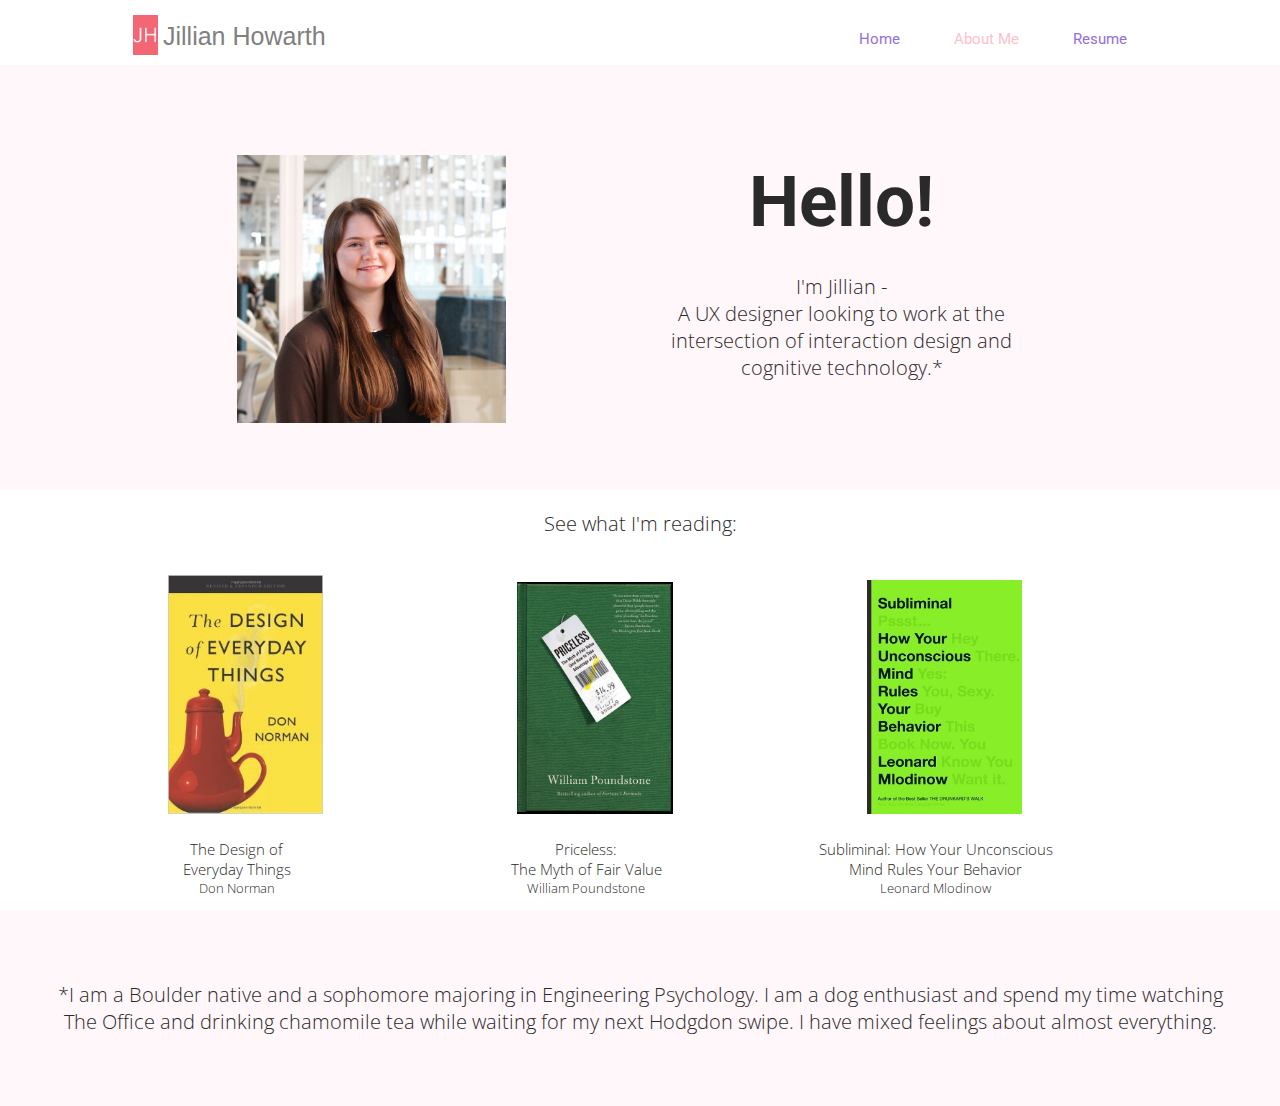
<file: bio.html>
<!DOCTYPE html>

<html>
<head>
	<link rel="stylesheet" type="text/css" href="bio.css">
	<link href="https://fonts.googleapis.com/css?family=Open+Sans" rel="stylesheet">
	<link href="https://fonts.googleapis.com/css?family=Roboto" rel="stylesheet">
	<title>Jillian Howarth &verbar; About </title>
	<link rel="shortcut icon" href="images/logo2.png" />
	<meta charset="utf-8" />
</head>

<body>
<div class="heading">
	<div class="logo">
		<img alt="Jillian Howarth Logo" src="images/logo.png" class="logo-img">
		<h1>Jillian Howarth</h1>
	</div>
	<nav class="navbar">
		<ul>
			<li> <a href="index.html"> Home </a></li>
			<li> <a href="bio.html" class="current"> About Me </a></li>
			<li> <a href="resume.html"> Resume </a></li>
		</ul>
	</nav>
</div>

<div class="about-wrapper">
	<div class="about-me">
		<img alt="Photo of Jillian Howarth" src="images/linkedin.jpg" class="me">
		<div class="paragraph">
			<h1>Hello!</h1>
			<h3>I'm Jillian &#45; <br>
			A UX designer looking to work at the intersection of interaction design and cognitive technology.&midast;</h3>
		</div>
	</div>
</div>
<div class="reading-wrapper">
	<h3> See what I'm reading: </h3>
	<div class="books-wrapper">
		<div class="book-title">
			<img alt="Design of Everyday Things Book" src="images/designofthings.jpg" class="book-image">
			<h4>The Design of <br> Everyday Things <br>  </h4>
			<p>Don Norman</p>
		</div>
		<div class="book-title">
			<img alt="Priceless: The Myth of Fair Value Book" src="images/priceless.jpg" class="book-image">
			<h4>Priceless: <br> The Myth of Fair Value </h4>
			<p>William Poundstone</p>
		</div>
		<div class="book-title">
			<img alt="Subliminal: How Your Unconscious Mind Rules Your Behavior" src="images/subliminal.jpg" class="book-image">
			<h4>Subliminal: How Your Unconscious <br> Mind Rules Your Behavior</h4>
			<p>Leonard Mlodinow</p>
		</div>
	</div>
</div>
<div id="bio-expanded">
	<h3>&ast;I am a Boulder native and a sophomore majoring in Engineering Psychology. I am a dog enthusiast and spend my time watching The Office and drinking chamomile tea while waiting for my next Hodgdon swipe. I have mixed feelings about almost everything.</h3>
</div>

</body>
</html>
</file>
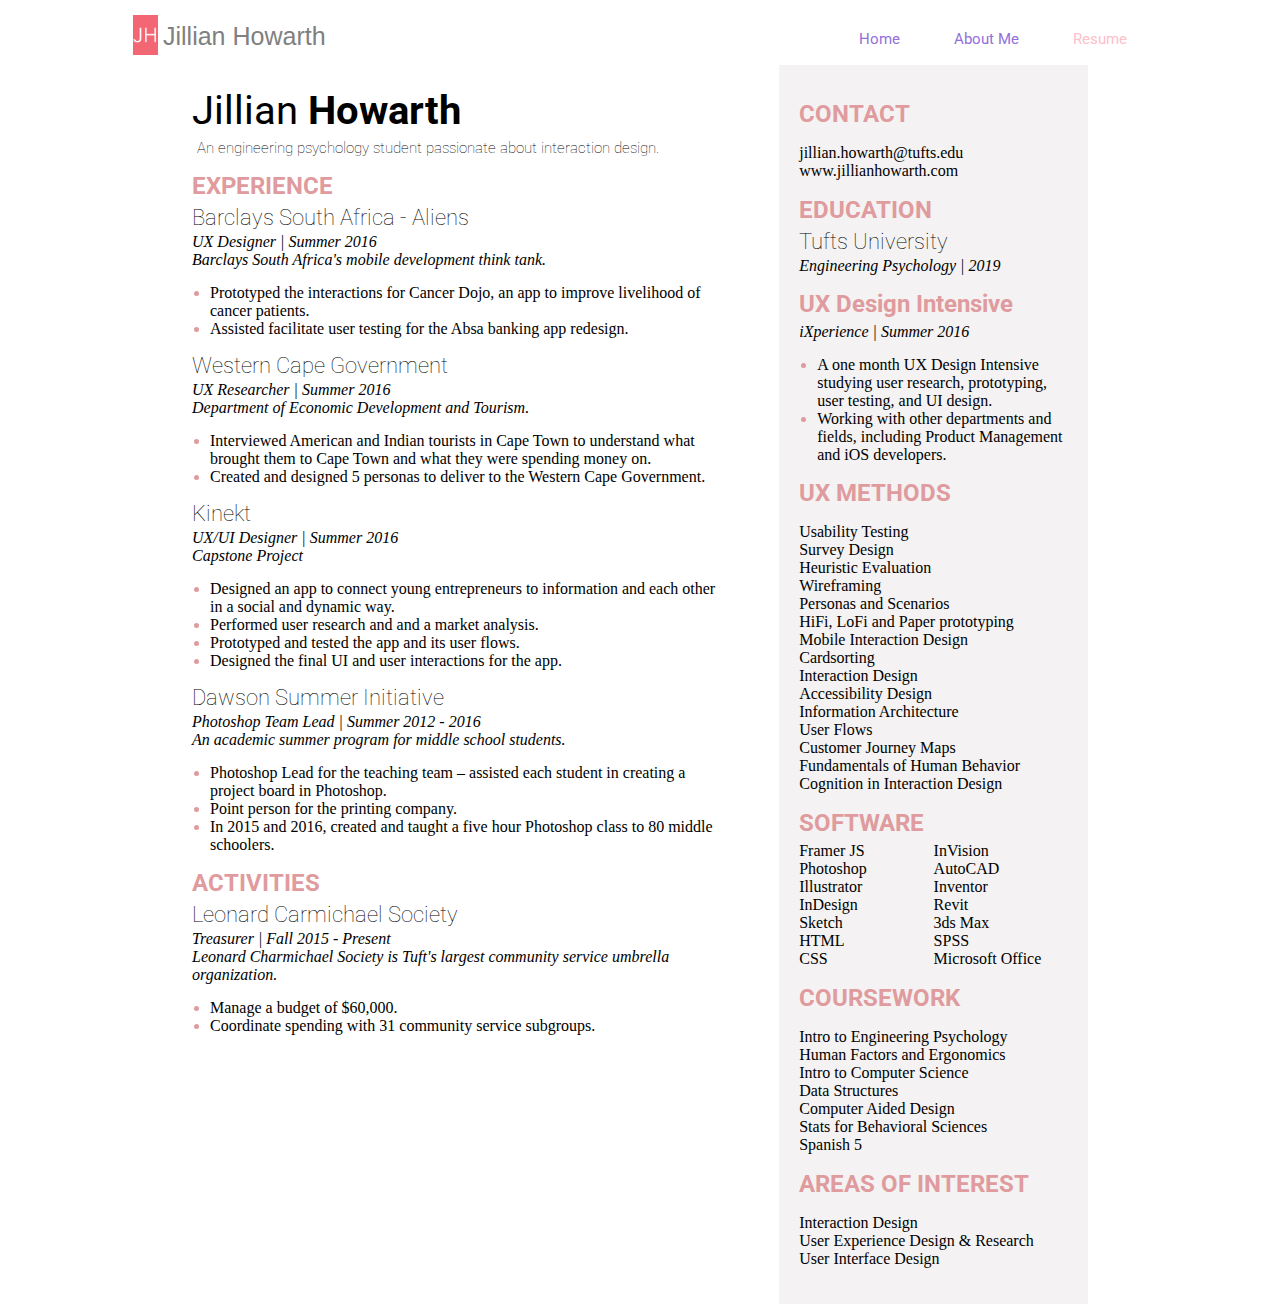
<file: resume.html>
<!DOCTYPE html>

<html>
<head>
	<link rel="stylesheet" type="text/css" href="resume.css">
	<link href="https://fonts.googleapis.com/css?family=Open+Sans" rel="stylesheet">
	<link href="https://fonts.googleapis.com/css?family=Roboto" rel="stylesheet">
	<title>Jillian Howarth &verbar; Resume </title>
	<link rel="shortcut icon" href="images/logo2.png" />
	<meta charset="utf-8" />
</head>

<body>
<div class="heading">
	<div class=logo>
		<img alt="Jillian Howarth Logo" src="images/logo.png" class="logo-img">
		<h1>Jillian Howarth</h1>
	</div>
	<nav class="navbar">
		<ul>
			<li> <a href="index.html"> Home </a></li>
			<li> <a href="bio.html"> About Me </a></li>
			<li> <a href="resume.html" class="current"> Resume </a></li>
		</ul>
	</nav>
</div>

<div id="content">
	<div id="content-left">
		<div class="name">
			<h1> <span id="firstname"> Jillian </span> Howarth </h1>
			<h4> An engineering psychology student passionate about interaction design. </h4>
		</div>
		<div class="experience"> 
			<h2> EXPERIENCE </h2>
			<div class="job">
				<h3>Barclays South Africa - Aliens</h3>
				<h5>UX Designer &verbar; Summer 2016 <br>
					Barclays South Africa's mobile development think tank.</h5>
				<ul>
					<li><p>Prototyped the interactions for Cancer Dojo, an app to improve livelihood of cancer patients.</p></li>
					<li><p>Assisted facilitate user testing for the Absa banking app redesign.</p></li>
				</ul>
			</div>
			<div class="job">
				<h3>Western Cape Government</h3>
				<h5>UX Researcher &verbar; Summer 2016 <br>
					Department of Economic Development and Tourism. </h5>
				<ul>
					<li><p>Interviewed American and Indian tourists in Cape Town to understand what brought them to Cape Town and what they were spending money on.</p></li>						<li><p>Created and designed 5 personas to deliver to the Western Cape Government.</p></li>
				</ul>
			</div>
			<div class="job">
				<h3>Kinekt</h3>
				<h5>UX/UI Designer &verbar; Summer 2016<br>
					Capstone Project </h5>
				<ul>
					<li><p>Designed an app to connect young entrepreneurs to information and each other in a social and dynamic way.</p></li>
					<li><p>Performed user research and and a market analysis.</p></li>
					<li><p>Prototyped and tested the app and its user flows.</p></li>
					<li><p>Designed the final UI and user interactions for the app.</p></li>
				</ul>
			</div>
			<div class="job">
				<h3>Dawson Summer Initiative</h3>
				<h5>Photoshop Team Lead &verbar; Summer 2012 - 2016 <br>
					An academic summer program for middle school students. </h5>
				<ul>
					<li><p>Photoshop Lead for the teaching team – assisted each student in creating a project board in Photoshop.</p></li>
					<li><p>Point person for the printing company.</p></li>
					<li><p>In 2015 and 2016, created and taught a five hour Photoshop class to 80 middle schoolers.</p></li>
				</ul>
			</div>
		</div>
		<div class="experience-categories"> 
			<h2> ACTIVITIES </h2>
			<div class="job">
				<h3>Leonard Carmichael Society</h3>
				<h5>Treasurer &verbar; Fall 2015 - Present<br>
					Leonard Charmichael Society is Tuft's largest community service umbrella organization.</h5>
				<ul>
					<li><p>Manage a budget of $60,000.</p></li>
					<li><p>Coordinate spending with 31 community service subgroups.</p></li>
				</ul>
			</div>
		</div>
	</div>

	<div id="content-right">
		<div class="job">
			<h2>CONTACT</h2>
			<p>jillian.howarth@tufts.edu <br>
				www.jillianhowarth.com</p>
		</div>
		<div class="job">
			<h2>EDUCATION</h2>
			<h3>Tufts University</h3>
			<h5>Engineering Psychology &verbar; 2019</h5>
			<h2>UX Design Intensive</h2>
			<h5>iXperience &verbar; Summer 2016</h5>
			<ul>
				<li><p>A one month UX Design Intensive studying user research, prototyping, user testing, and UI design.</p></li>
				<li><p>Working with other departments and fields, including Product Management and iOS developers.</p></li>
			</ul>
		</div>
		<div class="jobs">
			<h2>UX METHODS</h2>
			<p>Usability Testing <br> 
				Survey Design <br>
				Heuristic Evaluation <br>
				Wireframing <br>
				Personas and Scenarios <br>
				HiFi, LoFi and Paper prototyping <br>
				Mobile Interaction Design <br>
				Cardsorting <br>
				Interaction Design <br>
				Accessibility Design <br>
				Information Architecture <br>
				User Flows <br>
				Customer Journey Maps <br>
				Fundamentals of Human Behavior <br>
				Cognition in Interaction Design
			</p>
		</div>
		<div class="jobs">
			<h2>SOFTWARE</h2>
			<p id="software-left">Framer JS <br>
				Photoshop <br>
				Illustrator <br>
				InDesign <br>
				Sketch <br>
				HTML <br>
				CSS <br>
			</p>
			<p id="software-right">InVision <br>
				AutoCAD <br>
				Inventor <br>
				Revit <br>
				3ds Max <br>
				SPSS <br>
				Microsoft Office
			</p>
		</div>
		<div class="jobs">
			<h2>COURSEWORK</h2>
			<p>Intro to Engineering Psychology <br>
				Human Factors and Ergonomics <br>
				Intro to Computer Science <br>
				Data Structures <br>
				Computer Aided Design <br>
				Stats for Behavioral Sciences <br>
				Spanish 5 
			</p>
		</div>
		<div class="jobs">
			<h2>AREAS OF INTEREST</h2>
			<p>Interaction Design <br>
				User Experience Design &amp; Research <br>
				User Interface Design 
			</p>
		</div>
	</div>

</div>

</body>
</html>
</file>
<file: bio.css>
body {
	font-family: 'Open Sans', sans-serif;
	margin: 0;
}

.heading {
	width: 80%;
	margin-left: auto;
	margin-right: auto;
	margin-top: 10px;
	overflow: hidden;
}

.logo {
	width: 30%;
	margin-left: auto;
	margin-right: auto;
	float: left;
}

.logo h1 {
	height: 25px;
	font-family: 'Sans Serif', sans-serif;
	font-weight: lighter;
	font-size: 25px;
	margin: 12px;
	color: 	#808080;
	text-align: left;
}

.logo-img {
	width: 25px;
	margin: 5px;
	float:left;
}

.navbar {
	float: right;
	padding-top: 1px;
}

.navbar	li {
	font-family: 'Roboto', sans-serif;
	font-size: 15px;
	display: inline;
	margin: 25px;
}

.navbar a:link {
	color: #9370db;
	text-decoration: none;
}

.navbar a:visited {
	color: #9370db;
	text-decoration: none;
}

.navbar a:hover {
	color: #ffc0cb;
	text-decoration: none;
}

a.current:link {
	color: #ffc0cb;
	text-decoration: none;
	/* Source: http://stackoverflow.com/questions/27566902/css-nav-bar-current-page-color-alteration*/
} 

a.current:visited{
	color: #ffc0cb;
	text-decoration: none;
	/* Source: http://stackoverflow.com/questions/27566902/css-nav-bar-current-page-color-alteration*/
}

h1 {
	font-size: 71px;
	top: 175px;
	font-family: 'Roboto', sans-serif;
	color: #2B2A2A;
	text-align: center;
	margin: 50px 50px 30px 50px;
}

h3 {
	font-size: 20px;
	font-family: 'Open Sans', sans-serif;
	color: #2B2A2A;
	font-weight: lighter;
	text-align: center;
}

h4 {
	font-size: 15px;
	font-family: 'Open Sans', sans-serif;
	color: #2B2A2A;
	font-weight: lighter;
	text-align: center;
	margin-bottom: 0px;
}

p {
	font-size: 13px;
	font-family: 'Open Sans', sans-serif;
	color: #2B2A2A;
	font-weight: lighter;
	text-align: center;
	margin-top: 0px;
}

.about-me {
	width: 70%;
	margin-right: auto;
	margin-left: auto;
}

.about-wrapper {
	background-color: #fff7fa;
	overflow: auto;
}

.about-me .me {
	width: 30%;
	float: left;
	margin-left: 5%;
	margin-right: auto;
	margin-top: 10%;
}

.about-me .paragraph {
	width: 45%;
	float: right;
	margin: 5% 5% 10% 5%;
	text-align: center;
}

.books-wrapper {
	width: 90%;
	margin-left: 5%;
	margin-right: 5%;
}

.book-title {
	width: 30%;
	display: inline-block;
}

.book-image {
	width: 45%;
	margin-left: 30%;
	margin-right: 30%;
	margin-top: 5%;
}

#bio-expanded {
	background-color: #fff7fa;
	text-align: center;
	padding: 4%;
}
</file>
<file: resume.css>
body {
	font-family: 'Open Sans', sans-serif;
	margin: 0;
}

.heading {
	width: 80%;
	margin-left: auto;
	margin-right: auto;
	margin-top: 10px;
}

.logo {
	width: 30%;
	margin-left: auto;
	margin-right: auto;
	float: left;
}

.logo h1 {
	height: 25px;
	font-family: 'Sans Serif', sans-serif;
	font-weight: lighter;
	font-size: 25px;
	margin: 12px;
	color: 	#808080;
}

.logo-img {
	width: 25px;
	margin: 5px;
	float:left;
}

.navbar {
	float: right;
	padding-top: 1px;
}

.navbar	li {
	font-family: 'Roboto', sans-serif;
	font-size: 15px;
	display: inline;
	margin: 25px;
}

.navbar a:link {
	color: #9370db;
	text-decoration: none;
}

.navbar a:visited {
	color: #9370db;
	text-decoration: none;
}

.navbar a:hover {
	color: 	#ffc0cb;
	text-decoration: none;
}

a.current:link {
	color: 	#ffc0cb;
	text-decoration: none;
	/* Source: http://stackoverflow.com/questions/27566902/css-nav-bar-current-page-color-alteration*/
} 

a.current:visited{
	color: 	#ffc0cb;
	text-decoration: none;
	/* Source: http://stackoverflow.com/questions/27566902/css-nav-bar-current-page-color-alteration*/
}

#content {
	width: 70%;
	margin-left: auto;
	margin-right: auto;
}

#content-left {
	width: 60%;
	float: left;
}

#content-right {
	width: 30%;
	background-color: #F4F2F2;
	float: right;
	padding: 20px;
}

.job {
	margin: 5px 0px 5px 0px;
}

#software-left {
	width: 50%;
	float: left;
	margin-top: 0px;
}

#software-right {
	width: 50%;
	float: right;
	margin-top: 0px;
}

#content h1 {
	font-family: 'Roboto', sans-serif;
	font-size: 40px;
	margin-bottom: 1%;
}

#content #firstname {
	font-weight: lighter;
}

.eperience-categories {
	margin: 15px 0px 15px 0px;
}

#content h2 {
	font-family: 'Roboto', sans-serif;
	font-size: 24px;
	color: #DF9B9E;
	margin: 15px 0px 5px 0px;
}

#content h3 {
	font-family: 'Roboto', sans-serif;
	font-size: 22px;
	font-weight: lighter;
	margin: 0px 0px 0px 0px;
}

#content h4 {
	font-family: 'Roboto', sans-serif;
	font-size: 15px;
	font-weight: lighter;
	margin: 1%;
}

#content h5 {
	font-family: 'Times';
	font-weight: normal;
	font-style: italic;
	margin: 3px 0px 3px 0px;
	font-size: 16px;
}

#content p {
	font-family: 'Times';
	font-weight: normal;
}

#content ul {
	padding-left: 18px;
	margin: 15px 0px 15px 0px;
}

#content li {
	font-family: 'Times';
	font-weight: normal;
	color: #DF9B9E;
}

#content li p {
	color: #000000;
	margin: 0px;
}
</file>
